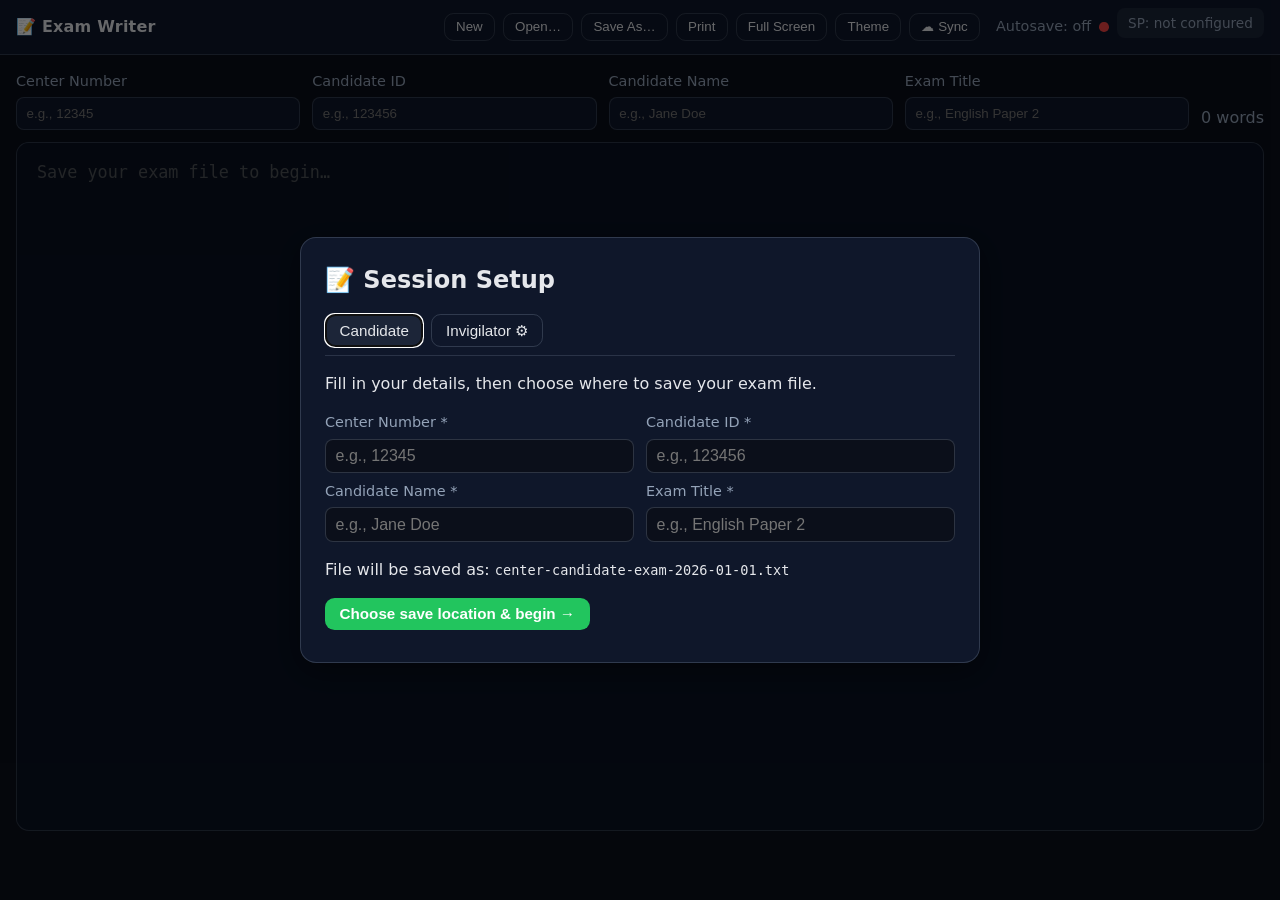
<file: index.html>
<!doctype html>
<html lang="en" data-theme="dark">
  <head>
    <meta charset="utf-8" />
    <meta name="viewport" content="width=device-width, initial-scale=1" />
    <title>Exam Writer</title>

    <link rel="manifest" href="manifest.webmanifest">
    <meta name="theme-color" content="#0f172a" />

    <link rel="icon" href="icons/icon-192.png" />
    <link rel="stylesheet" href="styles.css" />

    <script defer src="app.js"></script>
  </head>
  <body>
    <header class="appbar">
      <div class="brand" id="brandHotspot" title="Admin menu (hidden)">📝 Exam Writer</div>
      <nav class="toolbar" role="toolbar" aria-label="Document actions">
        <button id="newBtn" title="New (Ctrl+N)">New</button>
        <button id="openBtn" title="Open (Ctrl+O)">Open…</button>
        <button id="saveAsBtn" title="Save As (Ctrl+Shift+S)">Save As…</button>
        <button id="printBtn" title="Print (Ctrl+P)">Print</button>
        <button id="fullscreenBtn" title="Toggle Full Screen (F11)">Full Screen</button>
        <button id="themeBtn" title="Toggle theme">Theme</button>
        <button id="syncBtn" title="Sync to SharePoint now">☁ Sync</button>
        <span class="spacer" aria-hidden="true"></span>
        <div class="status">
          <span id="autosaveStatus" aria-live="polite">Autosave: off</span>
          <span class="dot" id="dirtyDot" title="Unsaved changes" hidden></span>
          <span class="sp-banner" data-state="idle">SP: not configured</span>
        </div>
      </nav>
    </header>

    <main>
      <div class="meta">
        <label>
          Center Number
          <input id="centerNumber" type="text" placeholder="e.g., 12345" />
        </label>
        <label>
          Candidate ID
          <input id="candidateId" type="text" placeholder="e.g., 123456" />
        </label>
        <label>
          Candidate Name
          <input id="candidateName" type="text" placeholder="e.g., Jane Doe" />
        </label>
        <label>
          Exam Title
          <input id="examTitle" type="text" placeholder="e.g., English Paper 2" />
        </label>
        <div class="meta-right">
          <span id="wordCount">0 words</span>
        </div>
      </div>

      <section class="editor-shell">
        <!-- On-screen editor -->
        <textarea id="editor" placeholder="Save your exam file to begin…" aria-label="Exam text editor"
          disabled spellcheck="false" autocapitalize="off" autocorrect="off" autocomplete="off"></textarea>

        <!-- Print-only header (fixed on every page; JS fills values) -->
        <div id="printHeader" aria-hidden="true">
          <div class="print-ids">
            <div><strong>Center Number:</strong> <span id="pCenter"></span></div>
            <div><strong>Candidate ID:</strong> <span id="pId"></span></div>
            <div><strong>Candidate Name:</strong> <span id="pName"></span></div>
            <div><strong>Exam Title:</strong> <span id="pTitle"></span></div>
          </div>
          <div class="print-meta">
            <span id="pDate"></span>
            <span class="page-number"></span>
          </div>
          <hr />
        </div>

        <!-- Print-only body -->
        <pre id="printView" aria-hidden="true"></pre>
      </section>
    </main>

    <!-- Setup modal -->
    <dialog id="setupDialog" class="modal" aria-labelledby="setupTitle">
      <h2 id="setupTitle">📝 Session Setup</h2>

      <div class="setup-tabs">
        <button class="setup-tab-btn active" data-tab="candidate">Candidate</button>
        <button class="setup-tab-btn"        data-tab="invigilator">Invigilator ⚙</button>
      </div>

      <!-- Candidate tab -->
      <div class="setup-tab-panel" data-tab="candidate">
        <p>Fill in your details, then choose where to save your exam file.</p>
        <div class="setup-fields">
          <label>Center Number * <input id="s_centerNumber"  type="text" placeholder="e.g., 12345"           autocomplete="off" /></label>
          <label>Candidate ID *   <input id="s_candidateId"  type="text" placeholder="e.g., 123456"          autocomplete="off" /></label>
          <label>Candidate Name * <input id="s_candidateName" type="text" placeholder="e.g., Jane Doe"       autocomplete="off" /></label>
          <label>Exam Title *     <input id="s_examTitle"    type="text" placeholder="e.g., English Paper 2" autocomplete="off" /></label>
        </div>
        <p>File will be saved as: <code id="filenamePreview">center-candidate-exam-2026-01-01.txt</code></p>
        <menu>
          <button id="beginExamBtn" class="primary">Choose save location &amp; begin →</button>
        </menu>
      </div>

      <!-- Invigilator tab -->
      <div class="setup-tab-panel" data-tab="invigilator" hidden>
        <div id="invigPinGate">
          <p>Enter invigilator PIN to access controls.</p>
          <label>PIN <input id="invigPinInput" type="password" inputmode="numeric" /></label>
          <menu><button id="invigUnlockBtn" class="primary">Unlock</button></menu>
        </div>
        <div id="invigControls" hidden>
          <div class="sp-banner" data-state="idle">SP: not configured</div>
          <div class="sp-config-status" data-state="missing">Config: not loaded</div>

          <div id="spResumeNotice" class="sp-resume-notice" hidden>
            <p>📄 Existing file found: <strong class="sp-resume-filename"></strong> (saved <span class="sp-resume-time"></span>)</p>
            <button id="spResumeBtn" class="sp-resume-btn">Resume this file</button>
          </div>

          <details class="invig-recovery">
            <summary>Retrieve file from SharePoint</summary>
            <label>Candidate ID
              <input id="invigRecoverCandidateId" type="text" placeholder="e.g., 123456" autocomplete="off" />
            </label>
            <menu>
              <button id="invigRecoverBtn">Retrieve from SharePoint</button>
            </menu>
            <div id="invigRecoverStatus" aria-live="polite"></div>
          </details>

          <p><button id="openDeviceSetupBtn">Device setup / config →</button></p>
        </div>
      </div>
    </dialog>

    <!-- Admin modal -->
    <dialog id="adminDialog" class="modal" aria-labelledby="adminTitle">
      <h2 id="adminTitle">Administrator</h2>
      <p>Enter admin PIN to access controls.</p>
      <label>PIN
        <input id="adminPin" type="password" inputmode="numeric" pattern="[0-9]*" />
      </label>
      <menu>
        <button id="adminCancel">Cancel</button>
        <button id="adminUnlock" class="primary">Unlock</button>
      </menu>
      <div id="adminPanel" hidden>
        <hr>
        <div class="sp-banner" data-state="idle">SP: not configured</div>
        <div class="sp-config-status" data-state="missing">Config: not loaded</div>
        <h3>Recovery</h3>
        <p>Retrieve a candidate's work from SharePoint.</p>
        <label>Candidate ID
          <input id="recoverCandidateId" type="text" placeholder="e.g., 123456" autocomplete="off" />
        </label>
        <menu>
          <button id="recoverBtn">Retrieve from SharePoint</button>
        </menu>
        <div id="recoverStatus" aria-live="polite"></div>
        <h3>Session</h3>
        <menu>
          <button id="forceSaveBtn">Force save now</button>
          <button id="nextCandidateBtn">Next candidate / new session</button>
          <button id="exitAppBtn">Exit app / end session</button>
        </menu>
        <small>Shortcut: Ctrl + Shift + E / Ctrl + Alt + K or tap logo 5×</small>
      </div>
    </dialog>

    <!-- Device Setup modal -->
    <dialog id="deviceSetupDialog" class="modal device-setup-modal" aria-labelledby="deviceSetupTitle">
      <h2 id="deviceSetupTitle">🔧 Device Setup</h2>
      <p class="ds-sub">
        One-time configuration for this Chromebook. Insert the USB drive containing
        <code>examwriter-config.json</code> and follow the steps below.
        Config persists across reboots.
      </p>

      <div class="ds-configured-banner" id="dsConfiguredBanner" hidden>
        <strong>✓ This device is already configured.</strong>
        You can re-run setup to update the configuration.
      </div>

      <div class="ds-steps">
        <!-- Step 1: Load file -->
        <div class="ds-step active" id="dsStep1">
          <div class="ds-step-body">
            <div class="ds-step-title">Load configuration file from USB</div>
            <div class="ds-step-desc">Click below or drag <code>examwriter-config.json</code> from the USB drive onto this area.</div>
            <div class="ds-dropzone" id="dsDropzone" role="button" tabindex="0">
              Click to select <code>examwriter-config.json</code> from USB
            </div>
            <input type="file" id="dsFileInput" accept=".json,application/json" />
            <div class="ds-config-preview" id="dsConfigPreview"></div>
          </div>
        </div>
        <!-- Step 2: Save -->
        <div class="ds-step" id="dsStep2">
          <div class="ds-step-body">
            <div class="ds-step-title">Save configuration to this device</div>
            <div class="ds-step-desc">Config will be stored in this device's local storage and persists across Chrome restarts.</div>
            <button class="primary" id="dsSaveBtn" disabled>Save configuration</button>
            <div class="ds-result" id="dsResult"></div>
          </div>
        </div>
      </div>

      <hr />
      <div class="ds-footer">
        <button id="dsClearBtn" class="danger">Clear stored config</button>
        <button id="dsCloseBtn">Close</button>
      </div>
    </dialog>

    <noscript><p style="padding:1rem;">This app requires JavaScript.</p></noscript>
  </body>
</html>
</file>
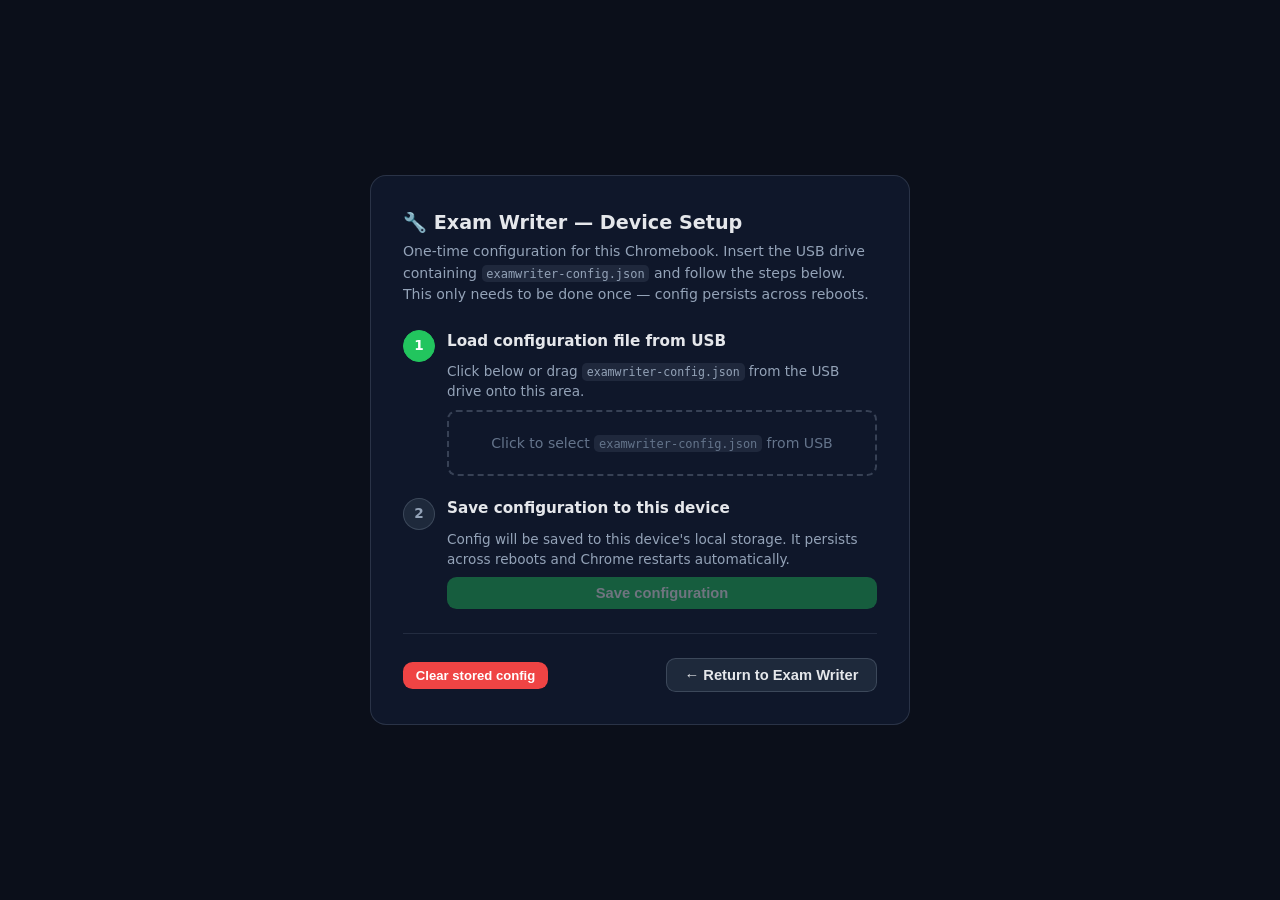
<file: setup.html>
<!doctype html>
<html lang="en">
<head>
  <meta charset="utf-8" />
  <meta name="viewport" content="width=device-width, initial-scale=1" />
  <title>Exam Writer – Device Setup</title>
  <style>
    *, *::before, *::after { box-sizing: border-box; }
    body {
      margin: 0; min-height: 100vh;
      font: 15px/1.6 system-ui, sans-serif;
      background: #0b0f1a; color: #e5e7eb;
      display: flex; align-items: center; justify-content: center; padding: 2rem;
    }
    .card {
      background: #0f172a; border: 1px solid rgba(148,163,184,.2);
      border-radius: 1rem; padding: 2rem; width: 100%; max-width: 540px;
    }
    h1 { margin: 0 0 .2rem; font-size: 1.2rem; }
    .sub { color: #94a3b8; font-size: .88rem; margin: 0 0 1.5rem; line-height: 1.5; }
    code { background: rgba(148,163,184,.12); padding: .1rem .3rem; border-radius: .3rem; font-size: .85em; }

    /* Already configured banner */
    .configured-banner {
      display: none; margin-bottom: 1.25rem;
      padding: .75rem 1rem; border-radius: .6rem;
      background: rgba(34,197,94,.08); border: 1px solid rgba(34,197,94,.3);
      color: #22c55e; font-size: .88rem; line-height: 1.5;
    }
    .configured-banner.visible { display: block; }
    .configured-banner strong { display: block; margin-bottom: .15rem; }

    /* Steps */
    .steps { counter-reset: step; display: flex; flex-direction: column; gap: 1.25rem; }
    .step {
      counter-increment: step;
      display: grid; grid-template-columns: 2rem 1fr; gap: .75rem; align-items: start;
    }
    .step::before {
      content: counter(step);
      width: 2rem; height: 2rem; border-radius: 50%;
      background: #1e293b; border: 1px solid rgba(148,163,184,.25);
      display: flex; align-items: center; justify-content: center;
      font-size: .85rem; font-weight: 700; color: #94a3b8; flex-shrink: 0; margin-top: .1rem;
    }
    .step.active::before { background: #22c55e; border-color: #22c55e; color: #fff; }
    .step.done::before   { content: "✓"; background: #14532d; border-color: #22c55e; color: #22c55e; }
    .step.error::before  { content: "✕"; background: #450a0a; border-color: #ef4444; color: #ef4444; }
    .step-body { display: flex; flex-direction: column; gap: .5rem; }
    .step-title { font-weight: 600; font-size: .95rem; }
    .step-desc  { font-size: .85rem; color: #94a3b8; line-height: 1.5; }

    /* Drop zone */
    .dropzone {
      border: 2px dashed rgba(148,163,184,.3); border-radius: .6rem;
      padding: 1.25rem; text-align: center; cursor: pointer;
      transition: border-color .2s, background .2s;
      font-size: .88rem; color: #64748b;
    }
    .dropzone:hover, .dropzone.dragover { border-color: #22c55e; background: rgba(34,197,94,.05); color: #e5e7eb; }
    .dropzone.loaded { border-color: #22c55e; background: rgba(34,197,94,.07); color: #22c55e; }
    #fileInput { display: none; }

    /* Config preview */
    .config-preview {
      background: #0b0f1a; border: 1px solid rgba(148,163,184,.2);
      border-radius: .5rem; padding: .65rem .85rem;
      font: .82rem/1.6 ui-monospace, monospace; color: #94a3b8;
      white-space: pre; display: none;
    }
    .config-preview.visible { display: block; }
    .ok  { color: #22c55e; }
    .bad { color: #ef4444; }

    /* Buttons */
    .btn {
      padding: .5rem 1.1rem; border-radius: .6rem; cursor: pointer;
      font-size: .92rem; font-weight: 600; border: none; transition: filter .15s;
    }
    .btn:hover:not(:disabled) { filter: brightness(1.1); }
    .btn:disabled { opacity: .4; cursor: not-allowed; filter: none; }
    .btn-primary   { background: #22c55e; color: #fff; }
    .btn-secondary { background: #1e293b; color: #e5e7eb; border: 1px solid rgba(148,163,184,.25); }
    .btn-danger    { background: #ef4444; color: #fff; }

    /* Result */
    .result { display: none; padding: .8rem 1rem; border-radius: .6rem; font-size: .9rem; line-height: 1.5; margin-top: .6rem; }
    .result.success { display: block; background: rgba(34,197,94,.1);  border: 1px solid rgba(34,197,94,.35);  color: #22c55e; }
    .result.error   { display: block; background: rgba(239,68,68,.1);  border: 1px solid rgba(239,68,68,.35);  color: #ef4444; }

    hr { border: none; border-top: 1px solid rgba(148,163,184,.15); margin: 1.5rem 0; }
    .footer { display: flex; gap: .6rem; justify-content: space-between; align-items: center; flex-wrap: wrap; }
  </style>
</head>
<body>
<div class="card">
  <h1>🔧 Exam Writer — Device Setup</h1>
  <p class="sub">
    One-time configuration for this Chromebook. Insert the USB drive containing
    <code>examwriter-config.json</code> and follow the steps below.
    This only needs to be done once — config persists across reboots.
  </p>

  <div class="configured-banner" id="configuredBanner">
    <strong>✓ This device is already configured.</strong>
    You can re-run setup to update the configuration, or return to Exam Writer.
    The current config will be shown as masked values in the preview.
  </div>

  <div class="steps">

    <!-- Step 1: Load file -->
    <div class="step active" id="step1">
      <div class="step-body">
        <div class="step-title">Load configuration file from USB</div>
        <div class="step-desc">
          Click below or drag <code>examwriter-config.json</code> from the USB drive onto this area.
        </div>
        <div class="dropzone" id="dropzone" role="button" tabindex="0">
          Click to select <code>examwriter-config.json</code> from USB
        </div>
        <input type="file" id="fileInput" accept=".json,application/json" />
        <div class="config-preview" id="configPreview"></div>
      </div>
    </div>

    <!-- Step 2: Save -->
    <div class="step" id="step2">
      <div class="step-body">
        <div class="step-title">Save configuration to this device</div>
        <div class="step-desc">
          Config will be saved to this device's local storage.
          It persists across reboots and Chrome restarts automatically.
        </div>
        <button class="btn btn-primary" id="saveBtn" disabled>Save configuration</button>
        <div class="result" id="result"></div>
      </div>
    </div>

  </div>

  <hr />

  <div class="footer">
    <button class="btn btn-danger" id="clearBtn" style="font-size:.82rem;padding:.35rem .8rem">
      Clear stored config
    </button>
    <a href="index.html" style="text-decoration:none">
      <button class="btn btn-secondary">← Return to Exam Writer</button>
    </a>
  </div>
</div>

<script>
  const STORAGE_KEY = "ewConfig";
  const REQUIRED    = ["clientId","tenantId","username","password","siteUrl","rootFolder","workerUrl","workerSecret"];
  let parsedConfig  = null;

  // ── Check existing config ──
  if (localStorage.getItem(STORAGE_KEY)) {
    document.getElementById("configuredBanner").classList.add("visible");
  }

  // ── Step helpers ──
  function stepState(id, state) {
    const el = document.getElementById(id);
    el.classList.remove("active","done","error");
    if (state) el.classList.add(state);
  }

  // ── File loading ──
  const dropzone  = document.getElementById("dropzone");
  const fileInput = document.getElementById("fileInput");

  dropzone.addEventListener("click",   () => fileInput.click());
  dropzone.addEventListener("keydown", e => { if (e.key==="Enter"||e.key===" ") fileInput.click(); });
  dropzone.addEventListener("dragover",  e => { e.preventDefault(); dropzone.classList.add("dragover"); });
  dropzone.addEventListener("dragleave", () => dropzone.classList.remove("dragover"));
  dropzone.addEventListener("drop", e => {
    e.preventDefault(); dropzone.classList.remove("dragover");
    if (e.dataTransfer.files[0]) readFile(e.dataTransfer.files[0]);
  });
  fileInput.addEventListener("change", () => { if (fileInput.files[0]) readFile(fileInput.files[0]); });

  function readFile(file) {
    const r = new FileReader();
    r.onload = e => {
      try { processConfig(JSON.parse(e.target.result)); }
      catch(err) { showParseError(err.message); }
    };
    r.readAsText(file);
  }

  function processConfig(cfg) {
    const preview = document.getElementById("configPreview");
    const missing = REQUIRED.filter(k => !cfg[k]);

    if (missing.length) {
      preview.innerHTML = `<span class="bad">✕ Missing required fields: ${missing.join(", ")}</span>`;
      preview.classList.add("visible");
      stepState("step1","error");
      parsedConfig = null;
      document.getElementById("saveBtn").disabled = true;
      return;
    }

    // Sanitised preview — mask password, show only hostname
    let host = cfg.siteUrl;
    try { host = new URL(cfg.siteUrl).hostname; } catch {}

    preview.innerHTML =
      `<span class="ok">✓ clientId</span>   ${cfg.clientId.slice(0,8)}…\n` +
      `<span class="ok">✓ tenantId</span>   ${cfg.tenantId.slice(0,8)}…\n` +
      `<span class="ok">✓ username</span>   ${cfg.username}\n` +
      `<span class="ok">✓ password</span>   ${"•".repeat(12)}\n` +
      `<span class="ok">✓ siteUrl</span>    ${host}\n` +
      `<span class="ok">✓ rootFolder</span> ${cfg.rootFolder}`;
    preview.classList.add("visible");

    dropzone.textContent = `✓ ${cfg.username} → ${host}`;
    dropzone.classList.add("loaded");
    stepState("step1","done");
    stepState("step2","active");
    parsedConfig = cfg;
    document.getElementById("saveBtn").disabled = false;
  }

  function showParseError(msg) {
    const preview = document.getElementById("configPreview");
    preview.innerHTML = `<span class="bad">✕ Could not read file: ${msg}</span>`;
    preview.classList.add("visible");
    stepState("step1","error");
    parsedConfig = null;
    document.getElementById("saveBtn").disabled = true;
  }

  // ── Save ──
  document.getElementById("saveBtn").addEventListener("click", () => {
    const btn    = document.getElementById("saveBtn");
    const result = document.getElementById("result");
    try {
      localStorage.setItem(STORAGE_KEY, JSON.stringify(parsedConfig));
      stepState("step2","done");
      result.className = "result success";
      result.innerHTML = "✓ Configuration saved. You can now return to Exam Writer.<br><strong>Remove the USB drive.</strong>";
      btn.textContent  = "Saved ✓";
      btn.disabled     = true;
      document.getElementById("configuredBanner").classList.add("visible");
    } catch(e) {
      result.className = "result error";
      result.textContent = `Save failed: ${e.message}`;
    }
  });

  // ── Clear ──
  document.getElementById("clearBtn").addEventListener("click", () => {
    if (!confirm("Clear the stored configuration from this device?")) return;
    localStorage.removeItem(STORAGE_KEY);
    location.reload();
  });
</script>
</body>
</html>
</file>
<file: styles.css>
/* THEME VARIABLES */
:root[data-theme="dark"]{
  --bg: #0b0f1a;           /* page background */
  --panel: #0f172a;        /* header/cards */
  --ink: #e5e7eb;          /* text */
  --muted: #94a3b8;
  --accent: #22c55e;
  --danger: #ef4444;
  --focus: #60a5fa;

  --editor-bg: #0a1222;    /* editor background */
  --editor-ink: #e5e7eb;
}
:root[data-theme="light"]{
  --bg: #f5f7fb;
  --panel: #ffffff;
  --ink: #0f172a;
  --muted: #475569;
  --accent: #0ea5e9;
  --danger: #dc2626;
  --focus: #2563eb;

  --editor-bg: #ffffff;
  --editor-ink: #0f172a;
}

* { box-sizing: border-box; }
html, body { height: 100%; }
body {
  margin: 0;
  font: 16px/1.5 system-ui,-apple-system,Segoe UI,Roboto,Ubuntu,Cantarell,Noto Sans,Arial,sans-serif;
  color: var(--ink);
  background: var(--bg);
}

.appbar {
  position: sticky; top: 0; z-index: 10;
  display: flex; align-items: center; justify-content: space-between;
  background: var(--panel);
  border-bottom: 1px solid rgba(148,163,184,.25);
  padding: .5rem 1rem;
}
.brand { font-weight: 700; letter-spacing: .2px; user-select: none; }
.toolbar { display: flex; align-items: center; gap: .5rem; }
.toolbar button {
  background: transparent; color: var(--ink); border: 1px solid rgba(148,163,184,.25);
  padding: .35rem .7rem; border-radius: .6rem; cursor: pointer;
}
.toolbar button:hover { background: rgba(148,163,184,.12); }
.toolbar .spacer { flex: 1; }
.status { display: inline-flex; align-items: center; gap: .5rem; color: var(--muted); font-size: .9rem; }
.status .dot { width: .6rem; height: .6rem; border-radius: 50%; background: var(--danger); display: inline-block; }

/* FULL-WIDTH LAYOUT */
main { width: 100%; padding: 1rem; }
.meta {
  display: grid;
  grid-template-columns: repeat(4, minmax(220px, 1fr)) auto;
  gap: .75rem; align-items: end; margin-bottom: .75rem;
}
.meta label { display: grid; gap: .25rem; color: var(--muted); font-size: .9rem; }
.meta input {
  background: var(--panel);
  border: 1px solid rgba(148,163,184,.25);
  color: var(--ink);
  padding: .5rem .6rem; border-radius: .5rem;
}
.meta-right { display: flex; gap: 1rem; align-items: center; justify-self: end; color: var(--muted); }

/* EDITOR */
.editor-shell {
  background: var(--editor-bg);
  border: 1px solid rgba(148,163,184,.25);
  border-radius: .8rem;
  overflow: hidden;
  width: 100%;
}
#editor{
  width: 100%;
  min-height: calc(100vh - 220px);
  background: var(--editor-bg);
  color: var(--editor-ink);
  border: none; outline: none; resize: none;
  padding: 1rem 1.25rem; font-size: 1.05rem; line-height: 1.65;
  caret-color: var(--accent);
}
#editor:disabled { opacity: .65; }

/* Print-only elements hidden on screen */
#printHeader, #printView, #printContainer { display: none; }

/* PRINT — JS injects #printContainer with .print-page divs */
@media print {
  @page { margin: 15mm; }

  html, body { background: white; color: black; margin: 0; padding: 0; }

  /* Hide everything except the injected print container */
  body > *:not(#printContainer) { display: none !important; }

  #printContainer { display: block !important; }

  .print-page { page-break-after: always; }
  .print-page:last-child { page-break-after: avoid; }

  .print-page-header {
    margin-bottom: 4mm;
    padding-bottom: 2mm;
  }
  .print-page-header hr {
    border: none;
    border-top: 0.5pt solid #000;
    margin: 2mm 0 0;
  }
  .print-page-ids {
    display: grid;
    grid-template-columns: 1fr 1fr;
    column-gap: 8mm;
    row-gap: 0.5mm;
  }
  .print-page-ids div { font-size: 10pt; line-height: 1.35; }
  .print-page-meta {
    display: flex;
    justify-content: space-between;
    font-size: 9pt;
    margin-top: 1.5mm;
  }
  .print-page-body {
    white-space: pre-wrap;
    word-wrap: break-word;
    font: 12pt/1.6 "Courier New", Courier, monospace;
  }
}

/* ══ MODAL BASE ══ */
.modal {
  background: var(--panel); color: var(--ink);
  border: 1px solid rgba(148,163,184,.25);
  border-radius: 1rem; padding: 1.5rem;
  max-width: 680px; width: 90vw;
  box-shadow: 0 8px 32px rgba(0,0,0,.4);
}
.modal::backdrop { background: rgba(0,0,0,.55); }
.modal h2 { margin: 0 0 1rem; }
.modal h3 { margin: 1.25rem 0 .4rem; font-size: .95rem; color: var(--muted); text-transform: uppercase; letter-spacing: .05em; }
.modal hr { border: none; border-top: 1px solid rgba(148,163,184,.2); margin: 1rem 0; }
.modal label { display: grid; gap: .3rem; font-size: .9rem; color: var(--muted); margin-bottom: .75rem; }
.modal input[type="text"], .modal input[type="password"] {
  background: var(--bg); color: var(--ink);
  border: 1px solid rgba(148,163,184,.25);
  padding: .45rem .6rem; border-radius: .5rem; font-size: 1rem;
}
.modal menu { display: flex; gap: .5rem; padding: 0; margin: .5rem 0; flex-wrap: wrap; }
.modal button {
  background: transparent; color: var(--ink);
  border: 1px solid rgba(148,163,184,.25);
  padding: .4rem .85rem; border-radius: .6rem; cursor: pointer; font-size: .95rem;
}
.modal button:hover { background: rgba(148,163,184,.12); }
.modal button.primary {
  background: var(--accent); color: #fff; border-color: transparent; font-weight: 600;
}
.modal button.primary:hover { filter: brightness(1.1); }
.modal small { color: var(--muted); font-size: .8rem; }

/* ══ SETUP MODAL TABS ══ */
.setup-tabs { display: flex; gap: .5rem; margin-bottom: 1rem; border-bottom: 1px solid rgba(148,163,184,.2); padding-bottom: .5rem; }
.setup-tab-btn {
  background: transparent; color: var(--muted);
  border: 1px solid transparent; padding: .3rem .75rem; border-radius: .5rem; cursor: pointer;
}
.setup-tab-btn.active { color: var(--ink); border-color: rgba(148,163,184,.3); background: rgba(148,163,184,.1); }
.setup-tab-panel { display: block; }
.setup-tab-panel[hidden] { display: none; }
.setup-fields { display: grid; grid-template-columns: 1fr 1fr; gap: .5rem .75rem; margin-bottom: .75rem; }
.setup-fields label { margin-bottom: 0; }
#filenamePreview { font-size: .85rem; word-break: break-all; }

/* ══ SP STATUS ══ */
.sp-banner { font-size: .85rem; padding: .3rem .7rem; border-radius: .5rem; margin-bottom: .5rem; }
.sp-banner[data-state="idle"]      { background: rgba(148,163,184,.1); color: var(--muted); }
.sp-banner[data-state="syncing"]   { background: rgba(234,179,8,.15);  color: #ca8a04; }
.sp-banner[data-state="connected"] { background: rgba(34,197,94,.12);  color: #16a34a; }
.sp-banner[data-state="error"]     { background: rgba(239,68,68,.12);  color: #dc2626; }
.sp-config-status { font-size: .8rem; color: var(--muted); margin-bottom: .75rem; }
.sp-config-status[data-state="ok"]      { color: var(--accent); }
.sp-config-status[data-state="missing"] { color: var(--danger); }

/* ══ SP RESUME NOTICE ══ */
.sp-resume-notice {
  background: rgba(234,179,8,.1); border: 1px solid rgba(234,179,8,.3);
  border-radius: .6rem; padding: .75rem 1rem; margin: .75rem 0;
}
.sp-resume-notice p { margin: 0 0 .5rem; font-size: .9rem; }
.sp-resume-btn {
  background: var(--accent); color: #fff; border: none;
  padding: .35rem .8rem; border-radius: .5rem; cursor: pointer; font-size: .9rem;
}

/* ══ RECOVERY STATUS ══ */
#recoverStatus { font-size: .85rem; margin-top: .5rem; color: var(--muted); min-height: 1.2em; }

/* ══ INVIGILATOR RECOVERY ══ */
.invig-recovery {
  border: 1px solid rgba(148,163,184,.2);
  border-radius: .6rem;
  padding: .5rem .75rem;
  margin: .75rem 0;
}
.invig-recovery summary {
  cursor: pointer;
  font-size: .9rem;
  color: var(--muted);
  user-select: none;
  padding: .25rem 0;
}
.invig-recovery summary:hover { color: var(--ink); }
.invig-recovery label { display: grid; gap: .3rem; font-size: .9rem; color: var(--muted); margin-top: .6rem; }
.invig-recovery input[type="text"] {
  background: var(--bg); color: var(--ink);
  border: 1px solid rgba(148,163,184,.25);
  padding: .4rem .6rem; border-radius: .5rem; font-size: .95rem;
}
.invig-recovery menu { padding: 0; margin: .5rem 0 0; display: flex; gap: .5rem; }
.invig-recovery button {
  background: var(--accent); color: #fff; border: none;
  padding: .35rem .8rem; border-radius: .5rem; cursor: pointer; font-size: .9rem;
}
#invigRecoverStatus { font-size: .85rem; color: var(--muted); margin-top: .4rem; min-height: 1.2em; }

/* ══ DEVICE SETUP MODAL ══ */
.device-setup-modal { max-width: 560px; }
.ds-sub { color: var(--muted); font-size: .88rem; margin: 0 0 1.25rem; line-height: 1.5; }
.ds-configured-banner {
  margin-bottom: 1.25rem; padding: .75rem 1rem; border-radius: .6rem;
  background: rgba(34,197,94,.08); border: 1px solid rgba(34,197,94,.3);
  color: #22c55e; font-size: .88rem; line-height: 1.5;
}
.ds-steps { counter-reset: dsstep; display: flex; flex-direction: column; gap: 1.25rem; }
.ds-step {
  counter-increment: dsstep;
  display: grid; grid-template-columns: 2rem 1fr; gap: .75rem; align-items: start;
}
.ds-step::before {
  content: counter(dsstep);
  width: 2rem; height: 2rem; border-radius: 50%;
  background: rgba(148,163,184,.1); border: 1px solid rgba(148,163,184,.25);
  display: flex; align-items: center; justify-content: center;
  font-size: .85rem; font-weight: 700; color: var(--muted); flex-shrink: 0; margin-top: .1rem;
}
.ds-step.active::before { background: var(--accent); border-color: var(--accent); color: #fff; }
.ds-step.done::before   { content: "✓"; background: rgba(34,197,94,.15); border-color: var(--accent); color: var(--accent); }
.ds-step.error::before  { content: "✕"; background: rgba(239,68,68,.15); border-color: var(--danger); color: var(--danger); }
.ds-step-body { display: flex; flex-direction: column; gap: .5rem; }
.ds-step-title { font-weight: 600; font-size: .95rem; color: var(--ink); }
.ds-step-desc  { font-size: .85rem; color: var(--muted); line-height: 1.5; }
.ds-dropzone {
  border: 2px dashed rgba(148,163,184,.3); border-radius: .6rem;
  padding: 1.25rem; text-align: center; cursor: pointer;
  transition: border-color .2s, background .2s;
  font-size: .88rem; color: var(--muted);
}
.ds-dropzone:hover, .ds-dropzone.dragover { border-color: var(--accent); background: rgba(34,197,94,.05); color: var(--ink); }
.ds-dropzone.loaded { border-color: var(--accent); background: rgba(34,197,94,.07); color: var(--accent); }
#dsFileInput { display: none; }
.ds-config-preview {
  background: var(--bg); border: 1px solid rgba(148,163,184,.2);
  border-radius: .5rem; padding: .65rem .85rem;
  font: .82rem/1.6 ui-monospace, monospace; color: var(--muted);
  white-space: pre; display: none;
}
.ds-config-preview.visible { display: block; }
.ds-config-preview .ok  { color: var(--accent); }
.ds-config-preview .bad { color: var(--danger); }
.ds-result { display: none; padding: .8rem 1rem; border-radius: .6rem; font-size: .9rem; line-height: 1.5; margin-top: .6rem; }
.ds-result.success { display: block; background: rgba(34,197,94,.1);  border: 1px solid rgba(34,197,94,.35);  color: var(--accent); }
.ds-result.error   { display: block; background: rgba(239,68,68,.1);  border: 1px solid rgba(239,68,68,.35);  color: var(--danger); }
.ds-footer { display: flex; gap: .6rem; justify-content: space-between; align-items: center; flex-wrap: wrap; }
.modal button.danger { background: var(--danger); color: #fff; border-color: transparent; font-weight: 600; }
.modal button.danger:hover { filter: brightness(1.1); }
</file>
